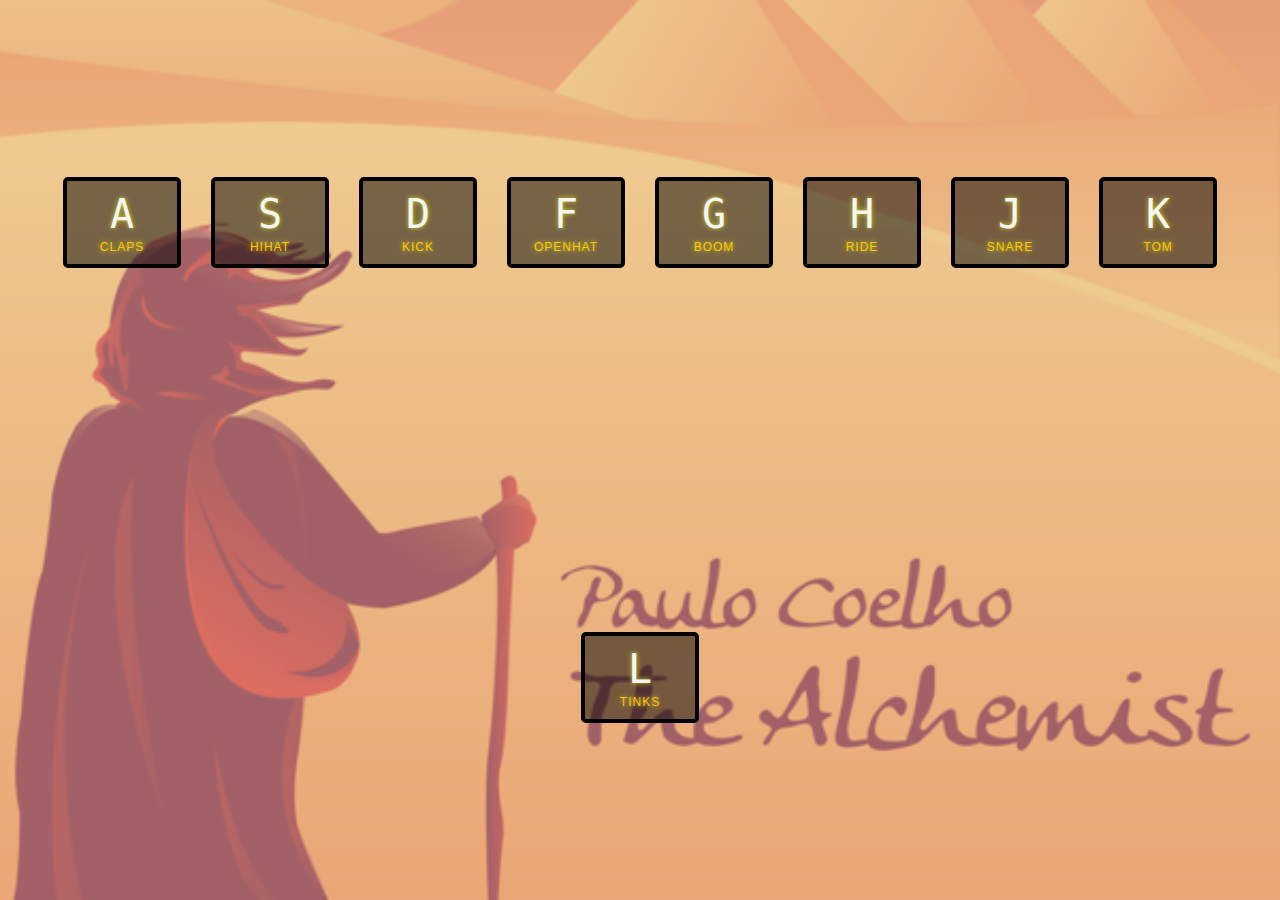
<file: 30_days_javascript/project 1/index.html>
<!DOCTYPE html>
<html lang="en">
<head>
    <meta charset="UTF-8">
    <meta http-equiv="X-UA-Compatible" content="IE=edge">
    <meta name="viewport" content="width=device-width, initial-scale=1.0">
    <title>Music</title>
    <link rel="stylesheet" href="style.css">
</head>
<body>
    <div class="keys">
         <div data-key="65"class="key">
             <kbd>A</kbd>
             <span class="sound">claps</span>
         </div>
        <div data-key="83" class="key">
            <kbd>S</kbd>
            <span class="sound">Hihat</span>
        </div>
        <div data-key="68" class="key">
            <kbd>D</kbd>
            <span class="sound">Kick</span>
        </div>
        <div data-key="70" class="key">
            <kbd>F</kbd>
            <span class="sound">Openhat</span>
        </div>
        <div data-key="71" class="key">
            <kbd>G</kbd>
            <span class="sound">Boom</span>
        </div>
        <div data-key="72" class="key">
            <kbd>H</kbd>
            <span class="sound">RIDE</span>
        </div>
        <div data-key="74" class="key">
            <kbd>J</kbd>
            <span class="sound">snare</span>
        </div>
        <div data-key="75" class="key">
            <kbd>K</kbd>
            <span class="sound">TOm</span>
        </div>
        <div data-key="76" class="key">
            <kbd>L</kbd>
            <span class="sound">Tinks</span>
        </div>
    </div>
    <audio data-key="65" src="sounds/clap.wav"></audio>
    <audio data-key="83" src="sounds/hihat.wav"></audio>
    <audio data-key="68" src="sounds/kick.wav"></audio>
    <audio data-key="70" src="sounds/openhat.wav"></audio>
    <audio data-key="71" src="sounds/boom.wav"></audio>
    <audio data-key="72" src="sounds/ride.wav"></audio>
    <audio data-key="74" src="sounds/snare.wav"></audio>
    <audio data-key="75" src="sounds/tom.wav"></audio>
    <audio data-key="76" src="sounds/tink.wav"></audio>
    <script>
        function playSound(e){
            const audio=document.querySelector(`audio[data-key="${e.keyCode}"]`);
            const key = document.querySelector(`div[data-key="${e.keyCode}"]`);
            //console.log(e);
            if(!audio)return;
            
            key.classList.add('playing');
            audio.currentTime=0;//rewind to the start
            audio.play();
        }
        function removeTransition(e){
            if(e.propertyName!=='transform')return;
            e.target.classList.remove('playing');
        }
        const keys=Array.from(document.querySelectorAll('.key'));
        keys.forEach(key=>key.addEventListener('transitionend',removeTransition));
        window.addEventListener('keydown',playSound);

        
    </script>
</body>
</html>
</file>
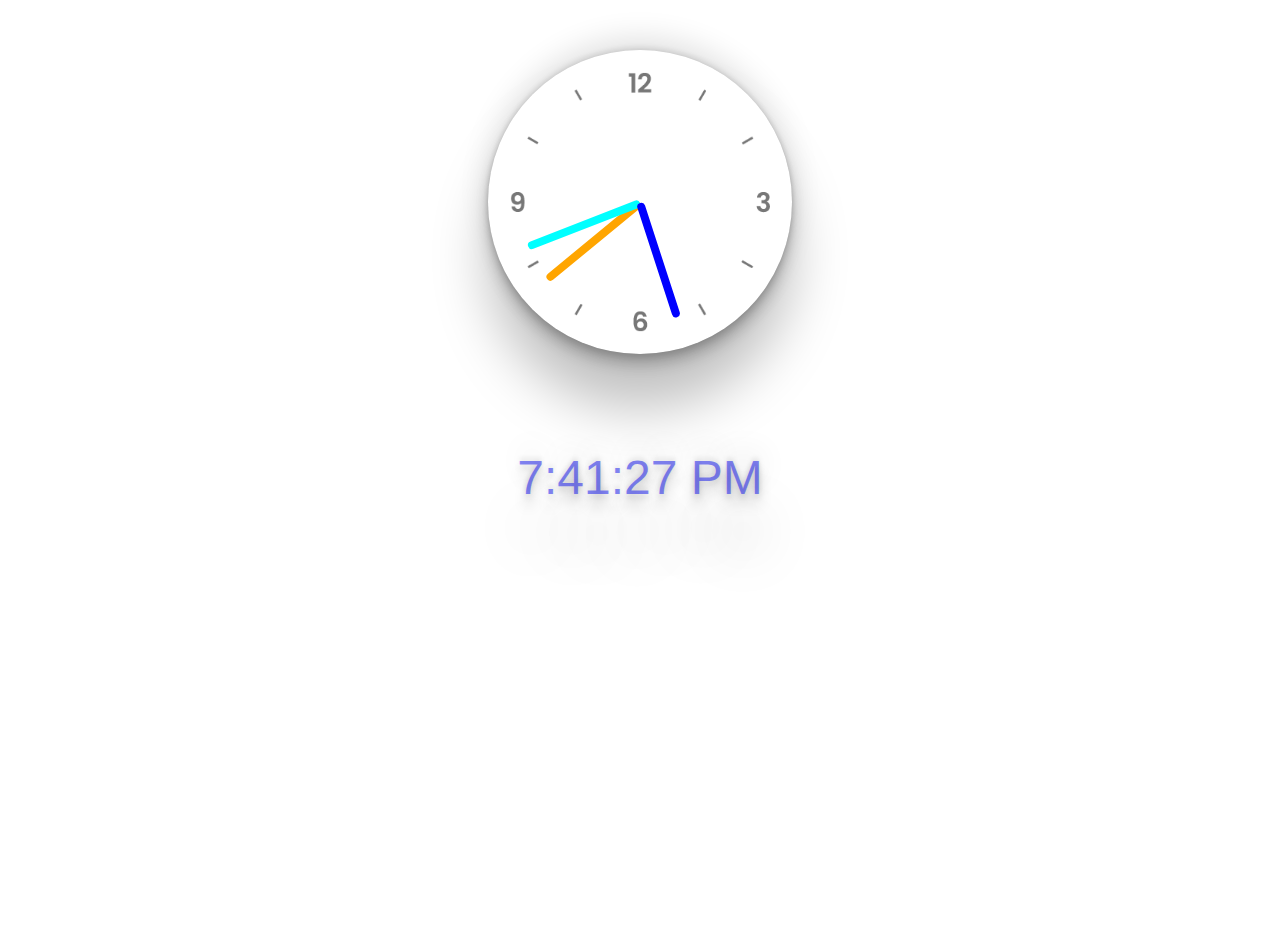
<file: 30_days_javascript/project 2/index.html>
<!DOCTYPE html>
<html lang="en">
<head>
    <meta charset="UTF-8">
    <meta http-equiv="X-UA-Compatible" content="IE=edge">
    <meta name="viewport" content="width=device-width, initial-scale=1.0">
    <title>Clock with js</title>
    <link rel="stylesheet" href="./style.css">
</head>
<body>
    <div class="clock">
        <div class="clock-face">
            <div class="hand hour-hand"></div>
            <div class="hand min-hand" ></div>
            <div class="hand second-hand"></div>
        </div>
    </div>
    <div class="digital-clock">8:10:45</div>
    <script>
        const secondHand=document.querySelector('.second-hand');
        const minHand=document.querySelector('.min-hand');
        const hourHand=document.querySelector('.hour-hand');
        function setDate(){
            const time=new Date();
            const second=time.getSeconds();
            const min = time.getMinutes();
            const hour = time.getHours();
                //analog clock
            const secondDegree=((second/60)*360)+90;
            secondHand.style.transform=`rotate(${secondDegree}deg)`;

            const minDegree = ((min / 60) * 360)+((second/60)*6) + 90;
            minHand.style.transform = `rotate(${minDegree}deg)`;

            const hourDegree = ((hour / 12) * 360) + ((min / 60) * 30) + 90;
            hourHand.style.transform = `rotate(${hourDegree}deg)`;
                let am_pm="AM";
            //digital clock
            let hours=hour;
            let mins=min;
            let seconds=second;

            hours=hours<10?'0'+hours:hours;
            mins=mins<10?'0'+mins:mins;
            seconds=seconds<10?'0'+seconds:seconds;

            
            if (hours > 12) {
                hours -= 12;
                am_pm = "PM";
            }
            if (hours == 0) {
                hours = 12;
                am_pm = "AM";
            }
            //view for dom
            let currentTime=`${hours}:${mins}:${seconds} ${am_pm}`;
            const digitalClock=document.querySelector('.digital-clock');
            digitalClock.innerHTML=currentTime;

        }
        setInterval(setDate,1000);//running every 1s 
        setDate();
    </script>
</body>
</html>
</file>
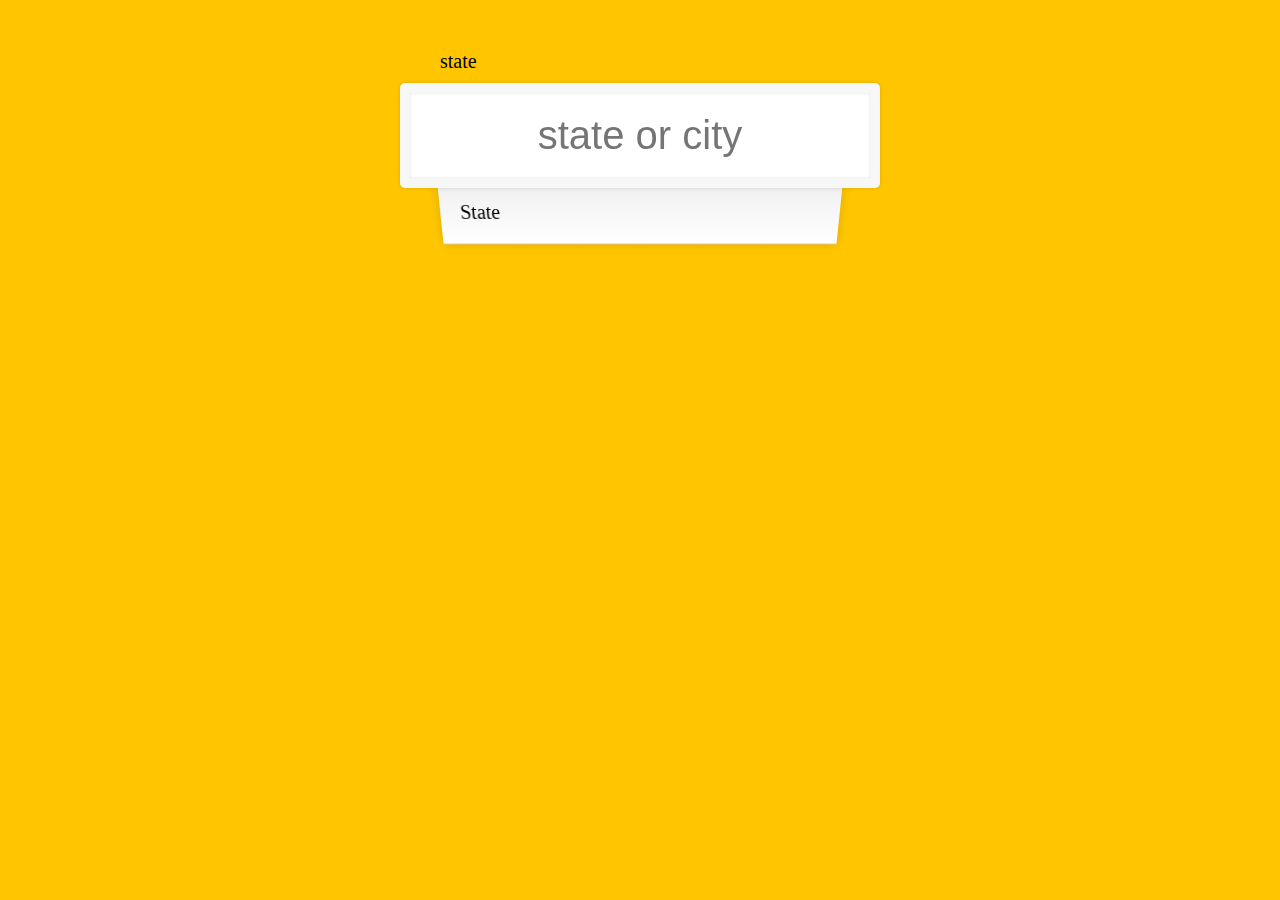
<file: 30_days_javascript/project 5/index.html>
<!DOCTYPE html>
<html lang="en">
  <head>
    <meta charset="UTF-8" />
    <meta http-equiv="X-UA-Compatible" content="IE=edge" />
    <meta name="viewport" content="width=device-width, initial-scale=1.0" />
    <link rel="stylesheet" href="./style.css" />
    <title>form auto completion</title>
  </head>
  <body>
    <form class="search-form">
      <label for="state">state</label>
      <input
        type="text"
        placeholder="state or city"
        name="state"
        class="search"
      />
      <ul class="suggestion">
        <li>state</li>
      </ul>
    </form>

    <script>
      const endpoint =
        "https://gist.githubusercontent.com/Miserlou/c5cd8364bf9b2420bb29/raw/2bf258763cdddd704f8ffd3ea9a3e81d25e2c6f6/cities.json";
      const cities = [];
      fetch(endpoint)
        .then((blob) => blob.json())
        .then((data) => cities.push(...data));

      function findMatches(wordToMatch, cities) {
        return cities.filter((place) => {
          const regex = new RegExp(wordToMatch, "gi");
          return place.city.match(regex) || place.state.match(regex);
        });
      }

      function displayMatches() {
        const matchArray = findMatches(this.value, cities);
        const html = matchArray
          .map((place) => {
            const regex = new RegExp(this.value, "gi");
            const cityName = place.city.replace(
              regex,
              `<span class="hl">${this.value}</span>`
            );
            const stateName = place.state.replace(
              regex,
              `<span class="hl">${this.value}</span>`
            );
            return `
            <li>
                <span class="name">${cityName}, ${stateName}</span>
                 <span class="population">${numberWithCommas(
                   place.population
                 )}</span>
                </li>`;
          })
          .join("");
        suggestion.innerHTML = html;
      }
      function numberWithCommas(x) {
        return x.toString().replace(/\B(?=(\d{3})+(?!\d))/g, ",");
      }
      const searchInput = document.querySelector(".search");
      const suggestion = document.querySelector(".suggestion");
      searchInput.addEventListener("change", displayMatches);
      searchInput.addEventListener("keyup", displayMatches);
    </script>
  </body>
</html>
</file>
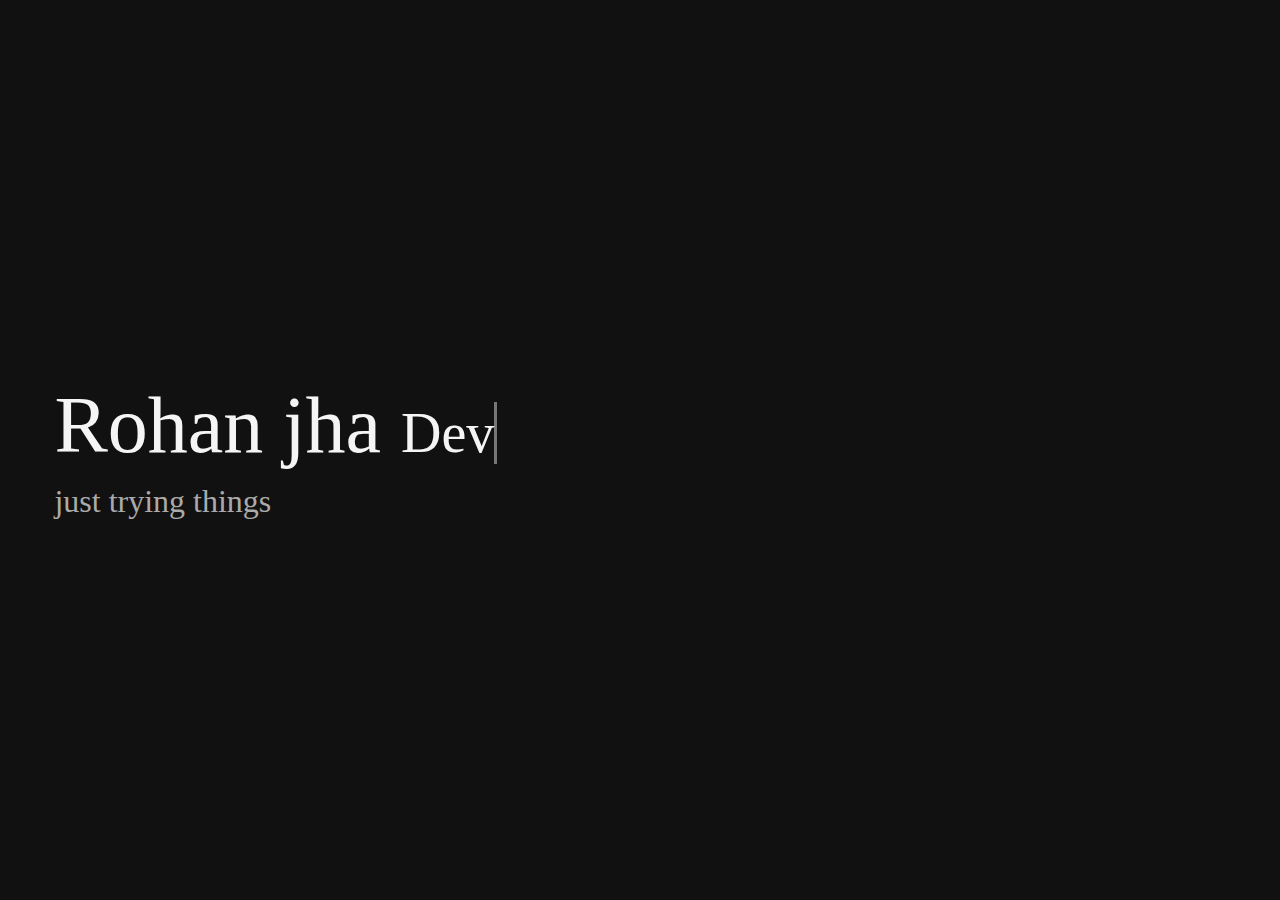
<file: 30_days_javascript/typewriter js/index.html>
<!DOCTYPE html>
<html lang="en">
  <head>
    <meta charset="UTF-8" />
    <meta http-equiv="X-UA-Compatible" content="IE=edge" />
    <meta name="viewport" content="width=device-width, initial-scale=1.0" />
    <link rel="stylesheet" href="./style.css" />
    <title>typewriter</title>
  </head>
  <body>
    <div class="container">
      <h1>
        Rohan jha
        <span
          class="txt-type"
          data-wait="3000"
          data-words='["Developer","Creator","Loner"]'
        ></span>
      </h1>
      <h2>just trying things</h2>
    </div>
    <script src="./script.js"></script>
  </body>
</html>
</file>
<file: 30_days_javascript/project 1/style.css>
html{
    font-size: 10px;
    
}
body,html{
    background: url('./background.png') bottom center;
    background-size: cover;
    background-repeat: no-repeat;
    margin: 0;
    padding: 0;
    box-sizing: border-box;
    font-family:-apple-system, BlinkMacSystemFont, 'Segoe UI', Roboto, Oxygen, Ubuntu, Cantarell, 'Open Sans', 'Helvetica Neue', sans-serif;
}
.keys{
    display: flex;
    flex-direction: row;
    flex-wrap: wrap;
    margin: 0 auto;
     /* flex: 1;   */
     min-height: 100vh; 
    align-items: center;
    justify-content: center;
    gap: 1em;
}
.key{
    border: .4rem solid black;
    border-radius: .5rem;
    margin: 1rem;
    font-size: 1.5rem;
    padding: 1rem .5rem;
    transition: all 0.07s;
    width: 10rem;
    text-align: center;
    color: whitesmoke;
    background: rgba(0,0,0,0.5);
    text-shadow: 0 0 .5rem rgb(211, 214, 31);
}
kbd{
    display: block;
    font-size: 4rem;
}
.sound {
    font-size: 1.2rem;
    text-transform: uppercase;
    letter-spacing: .1rem;
    color: #ffc600;
}
/* adding playing class to div */
.playing {
    transform: scale(1.1);
    border-color: #ffc600;
    box-shadow: 0 0 1rem #ffc600;
}
</file>
<file: 30_days_javascript/project 2/style.css>
body{
    /*background: #f2f2f2; */
margin: 0;
box-sizing: border-box;
font-family: -apple-system,
BlinkMacSystemFont,
"Segoe UI",
Roboto,
Oxygen,
Ubuntu,
Cantarell,
"Open Sans",
"Helvetica Neue",
sans-serif;
min-height: 100vh;
}
.clock{
    width:15rem;
    height:15rem;
    /* border:10px  black; */
    border-radius: 50%;
    position: relative;
    padding: 2rem;
    margin: 50px auto;
    background: url(./clock.png);
    background-size: cover;
    box-shadow: rgba(0, 0, 0, 0.25) 0px 54px 55px,
    rgba(0, 0, 0, 0.12) 0px -12px 30px,
    rgba(0, 0, 0, 0.12) 0px 4px 6px,
    rgba(0, 0, 0, 0.17) 0px 12px 13px,
    rgba(0, 0, 0, 0.09) 0px -3px 5px;
}
.clock-face{
    position: relative;
    height: 100%;
    width:100%;
    transform: translateY(-3px);
}
.hand{
    /* background: black; */
    width:50%;
    height:0.5rem;
    position: absolute;
    border-radius: 10px;
    top:50%;
    transform-origin: 100%;
    transform: rotate(90deg);
    transition: all 0.05s;
    transition-timing-function: cubic-bezier(0.1, 2.7, 0.58, 1);
}
.hour-hand{
    background:orange 
}
.second-hand{
    background-color: blue;
}
.min-hand{
    background-color: aqua;
}
.digital-clock{
    text-align: center;
    font-size: 3rem;
    margin:2em auto;
    color:rgba(13, 17, 237, 0.5);
    text-shadow: rgba(0, 0, 0, 0.25) 0px 54px 55px,
    rgba(0, 0, 0, 0.12) 0px -12px 30px,
    rgba(0, 0, 0, 0.12) 0px 4px 6px,
    rgba(0, 0, 0, 0.17) 0px 12px 13px,
    rgba(0, 0, 0, 0.09) 0px -3px 5px;
}
</file>
<file: 30_days_javascript/project 5/style.css>
html {
    box-sizing: border-box;
    background: #ffc600;
    font-family: 'helvetica neue';
    font-size: 20px;
    font-weight: 200;
}

*,
*:before,
*:after {
    box-sizing: inherit;
}

input {
    width: 100%;
    padding: 20px;
}
.search-form {
    max-width: 400px;
    margin: 50px auto;
}
input.search {
    margin: 0;
    text-align: center;
    outline: 0;
    border: 10px solid #F7F7F7;
    width: 120%;
    left: -10%;
    position: relative;
    top: 10px;
    z-index: 2;
    border-radius: 5px;
    font-size: 40px;
    box-shadow: 0 0 5px rgba(0, 0, 0, 0.12), inset 0 0 2px rgba(0, 0, 0, 0.19);
}

.suggestion {
    margin: 0;
    padding: 0;
    position: relative;
    /*perspective: 20px;*/
}

.suggestion li {
    background: white;
    list-style: none;
    border-bottom: 1px solid #D8D8D8;
    box-shadow: 0 0 10px rgba(0, 0, 0, 0.14);
    margin: 0;
    padding: 20px;
    transition: background 0.2s;
    display: flex;
    justify-content: space-between;
    text-transform: capitalize;
}

.suggestion li:nth-child(even) {
    transform: perspective(100px) rotateX(3deg) translateY(2px) scale(1.001);
    background: linear-gradient(to bottom, #ffffff 0%, #EFEFEF 100%);
}

.suggestion li:nth-child(odd) {
    transform: perspective(100px) rotateX(-3deg) translateY(3px);
    background: linear-gradient(to top, #ffffff 0%, #EFEFEF 100%);
}

span.population {
    font-size: 15px;
}

.hl {
    background: #ffc600;
}
</file>
<file: 30_days_javascript/typewriter js/style.css>
*{
    box-sizing: border-box;
    margin: 0;
    padding: 0;
}
body{
    font-family: 'Times New Roman', Times, serif;
    height: 100vh;
     background-color: #111;
    overflow: hidden;
    color: whitesmoke;
}
.container{
    display: flex;
    justify-content: center;
    flex-direction: column;
    height: 100%;
    padding: 0 3rem;
}
h1,h2{
    margin: 0.4rem;
    font-weight: 400;
}
h1{
    font-size: 3.5rem;
}
h2{
    font-size: 2rem;
    color: #aaa;
}
.txt-type>.txt{
    border-right: 0.2rem solid #777;
    font-size: 3.5rem;
    display: inline;
}
@media(min-width:1200px){
    h1{
        font-size: 5rem;
    }
}
@media(max-width:800px) {
    h1 {
        font-size: 3rem;
    }
    .container{
        padding: 0 1rem;
    }
}
</file>
